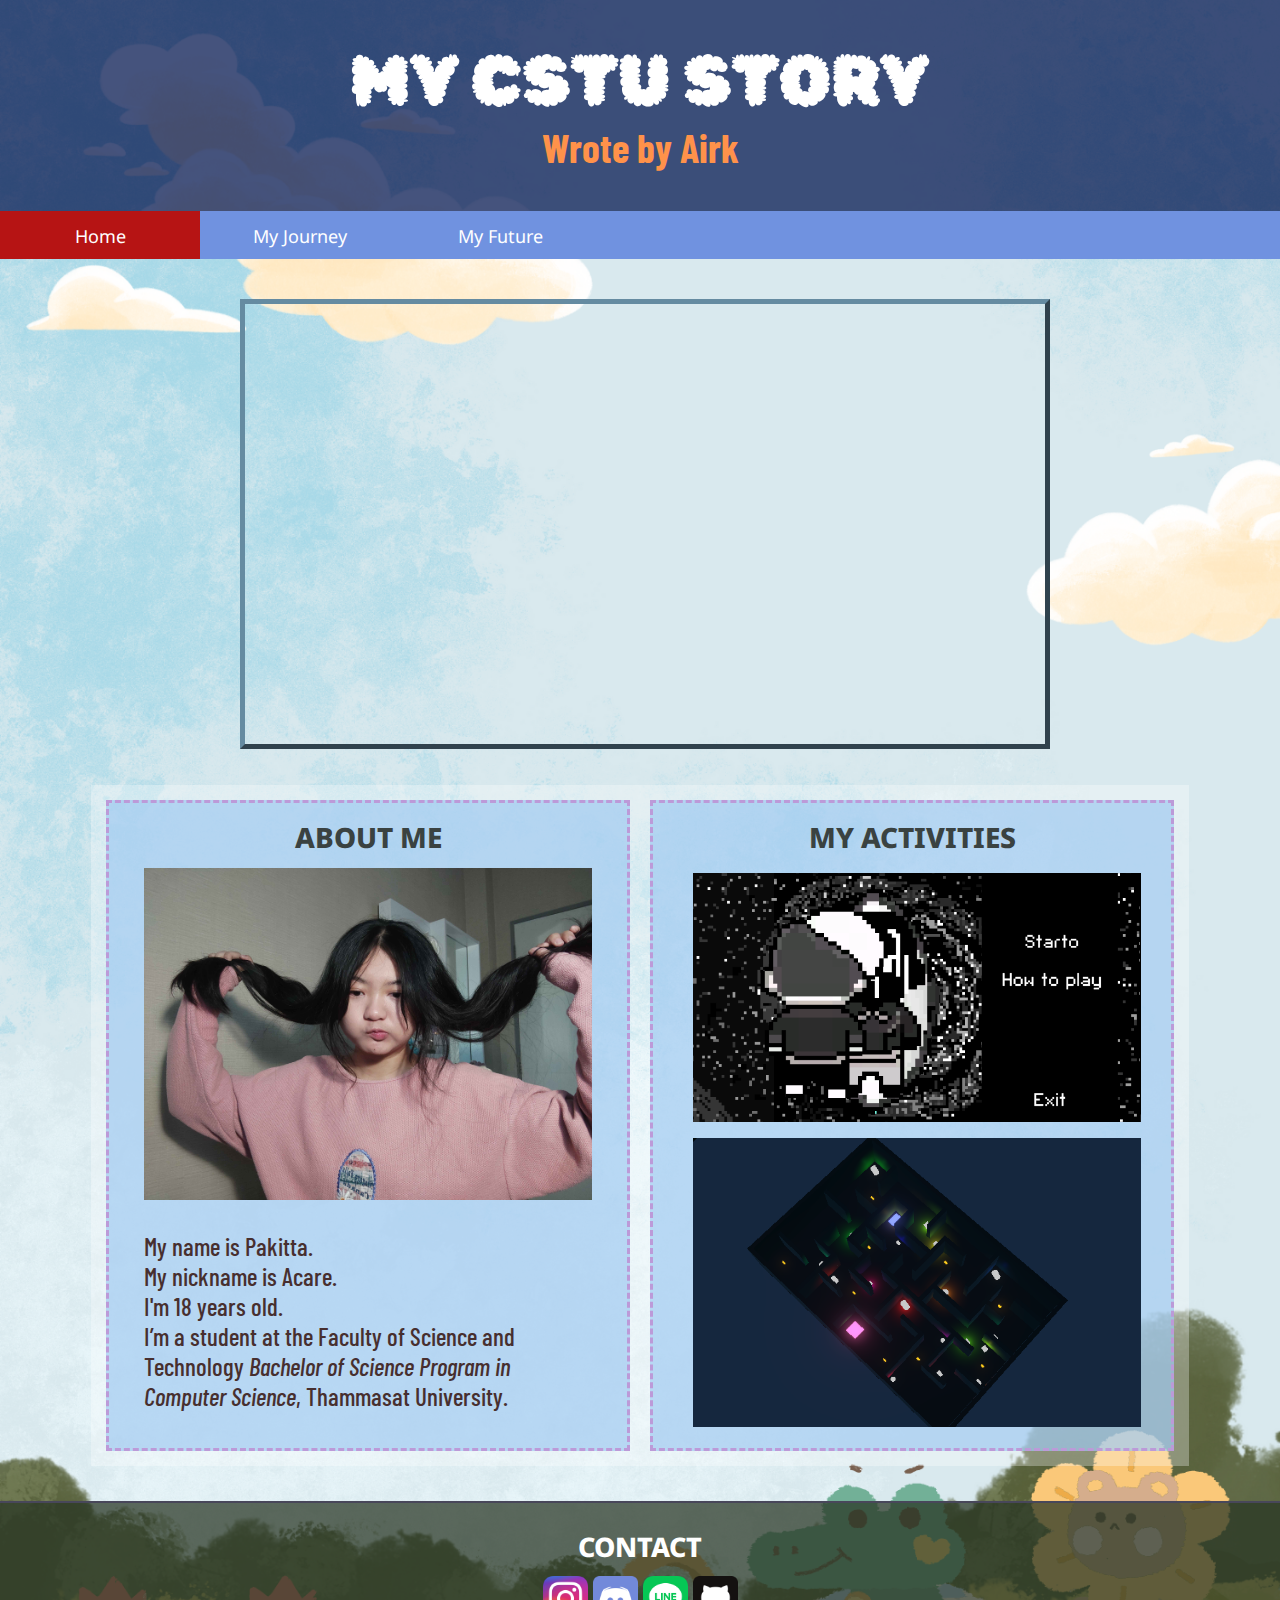
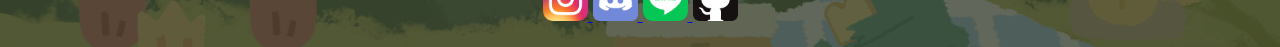
<file: index.html>
<!DOCTYPE html>
<html lang="th">
    <head>
        <meta charset="UTF-8" name="viewport" content="width=device-width, initial-scale=1.0">
        <title>AIRK CSTU STORY</title>
        <link rel="stylesheet" href="mystyle.css">
    </head>

    <body>
        <header>
            <H1>MY CSTU STORY</H1>
            <center>
                <h4>Wrote by Airk</h4>
            </center>
        </header>

        <nav>
            <ul>
                <li><a class="active" href="index.html">Home</a></li>
                <li><a href="myjourney.html">My Journey</a></li>
                <li><a href="myfuture.html">My Future</a></li>
            </ul>
        </nav>
        
        <main>
            <section class="video-container">
                <iframe width="720" height="440" 
                    src="https://www.youtube.com/embed/FkDbe5jxORc?si=7vpRjaU-YBxJ1AIE" 
                    title="YouTube video player" 
                    frameborder="0" 
                    allow="accelerometer; autoplay; clipboard-write; encrypted-media; gyroscope; picture-in-picture; web-share" 
                    referrerpolicy="strict-origin-when-cross-origin" 
                    allowfullscreen>
                </iframe>
            </section>
            
            <section id="my-info-section">
                <section class="about-me-section">
                    <h3>ABOUT ME</h3>

                    <div class="pic-container">
                        <img id="mypic" src="resources/mypicture.jpg" alt="Pakitta picture">
                    </div>
                    <div class="text-container">
                        <p> My name is Pakitta. 
                            <br> My nickname is Acare.
                            <br> I'm 18 years old.
                            <br> I’m a student at the Faculty of Science and Technology <i>Bachelor of Science Program in Computer Science</i>, Thammasat University.
                        </p>
                    </div>
                </section>

                <section class="my-activity-section">
                    <h3>MY ACTIVITIES</h3>

                    <div class="pic-container">
                        <a href="https://drive.google.com/file/d/1wSfoBTz9Rqs7TOBsAsDUk9dagJikqW_n/view?usp=drive_link">
                            <img id="activityPicture" src="resources/relifeNightmare.png" alt="Re:life Nightmare Game Preview">
                        </a>
                        <a href="https://airk-owo.itch.io/world-hardest-game">
                            <img id="activityPicture" src="resources/worldHardest.PNG" alt="World Hardest Game">
                        </a>
                    </div>
                </section>
            </section>
        </main>

        <footer>
            <h2>CONTACT</h2>

            <a href="https://www.instagram.com/axrk_i/" target="black">
                <img class="icon" src="resources/igIcon.png">
            </a>
            <a href="https://discord.gg/DvswGtrF" target="black">
                <img class="icon" src="resources/discordIcon.png">
            </a>
            <a href="https://line.me/ti/p/65tJ64uQX7" target="black">
                <img class="icon" src="resources/lineIcon.png">
            </a>
            <a href="https://github.com/airk-owo" target="black">
                <img class="icon" src="resources/githubIcon.png">
            </a>
        </footer>
    </body>
</html>
</file>
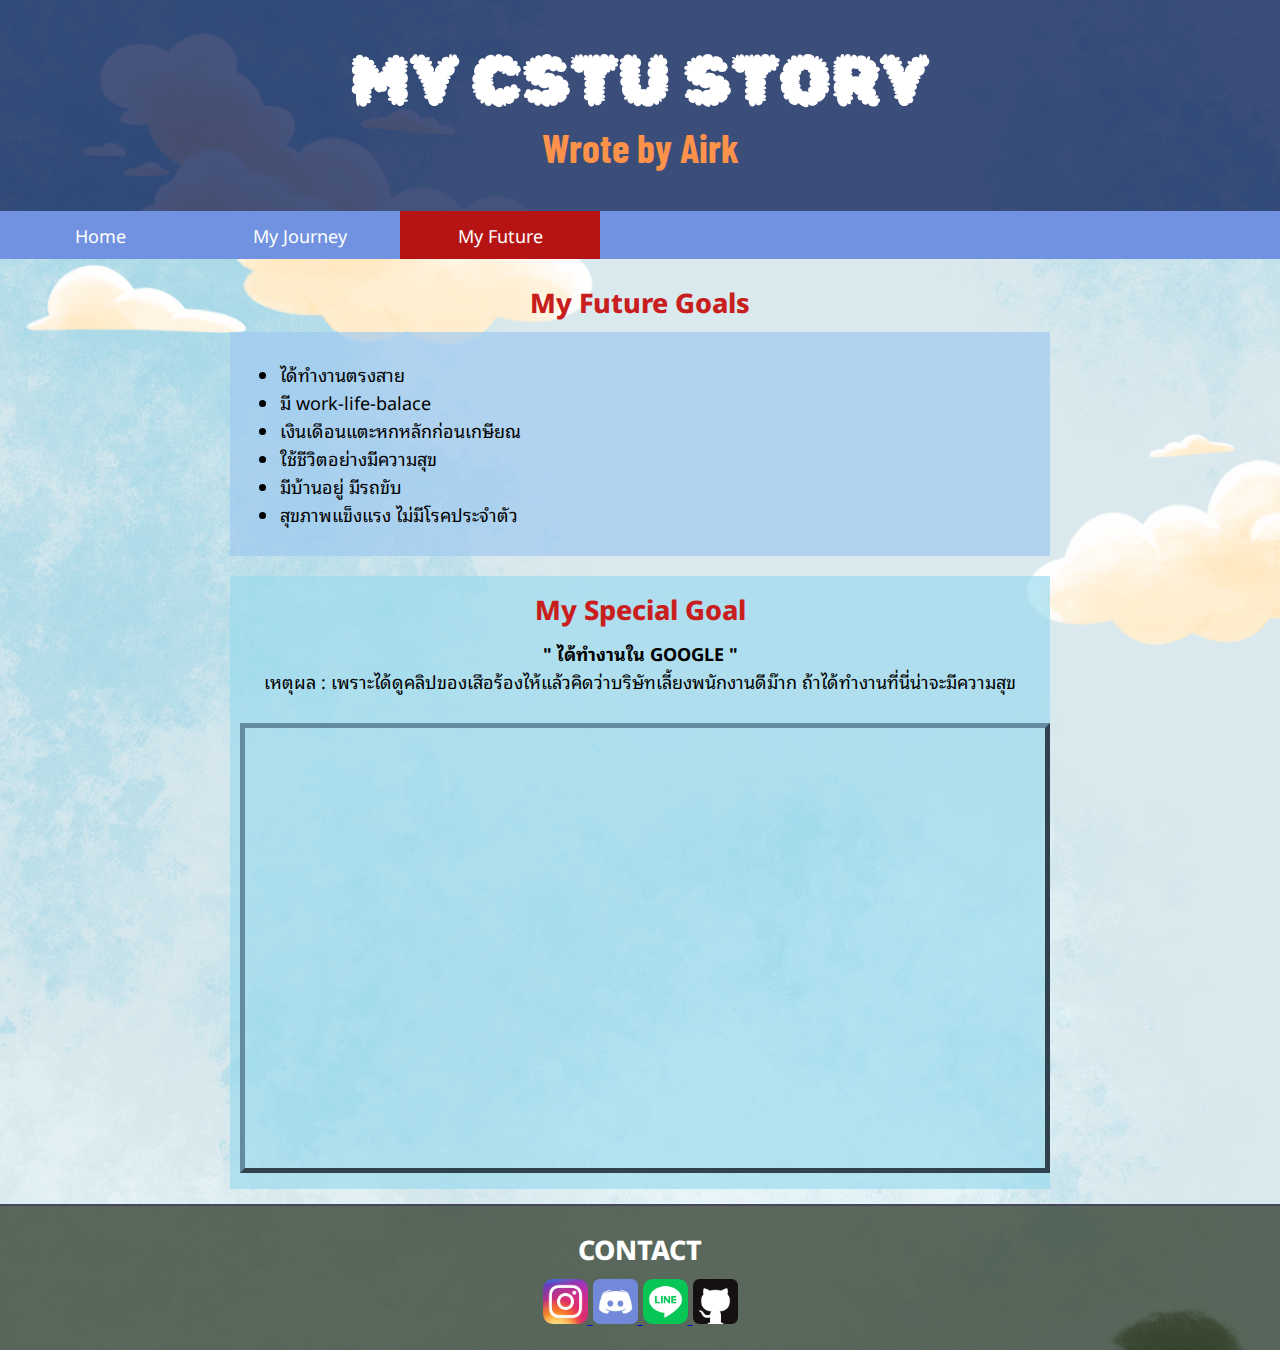
<file: myfuture.html>
<!DOCTYPE html>
<html lang="th">
    <head>
        <meta charset="UTF-8">
        <title>AIRK CSTU STORY</title>
        <link rel="stylesheet" href="mystyle.css">
    </head>
    <body>
        <header>
            <H1>MY CSTU STORY</H1>
            <center>
                <h4>Wrote by Airk</h4>
            </center>
        </header>

        <nav>
            <ul>
                <li><a href="index.html">Home</a></li>
                <li><a href="myjourney.html">My Journey</a></li>
                <li><a class="active" href="myfuture.html">My Future</a></li>
            </ul>
        </nav>

        <main>
            <h2>My Future Goals</h2>
            <section id="my-future-plan">
                <ul>
                    <li>ได้ทำงานตรงสาย</li> 
                    <li>มี work-life-balace</li>
                    <li>เงินเดือนแตะหกหลักก่อนเกษียณ</li>
                    <li>ใช้ชีวิตอย่างมีความสุข</li>
                    <li>มีบ้านอยู่ มีรถขับ</li>
                    <li>สุขภาพแข็งแรง ไม่มีโรคประจำตัว</li>
                </ul>
            </section>

            <section id="my-special-goal">
                <h2>My Special Goal</h2>
                <strong>" ได้ทำงานใน GOOGLE "</strong>
                <br>เหตุผล : เพราะได้ดูคลิปของเสือร้องไห้แล้วคิดว่าบริษัทเลี้ยงพนักงานดีม๊าก ถ้าได้ทำงานที่นี่น่าจะมีความสุข
                <br><br>
                <iframe width="720" height="440"
                    src="https://www.youtube.com/embed/UvLiCVrNId0?si=GAZZJE5BpB21kkbP" 
                    title="YouTube video player" 
                    frameborder="0" 
                    allow="accelerometer; autoplay; clipboard-write; encrypted-media; gyroscope; picture-in-picture; web-share" 
                    referrerpolicy="strict-origin-when-cross-origin" 
                    allowfullscreen>
                </iframe>
            </section>
        </main>

        <footer>
            <h2>CONTACT</h2>

            <a href="https://www.instagram.com/axrk_i/" target="black">
                <img class="icon" src="resources/igIcon.png">
            </a>
            <a href="https://discord.gg/DvswGtrF" target="black">
                <img class="icon" src="resources/discordIcon.png">
            </a>
            <a href="https://line.me/ti/p/65tJ64uQX7" target="black">
                <img class="icon" src="resources/lineIcon.png">
            </a>
            <a href="https://github.com/airk-owo" target="black">
                <img class="icon" src="resources/githubIcon.png">
            </a>
        </footer>
    </body>
</html>
</file>
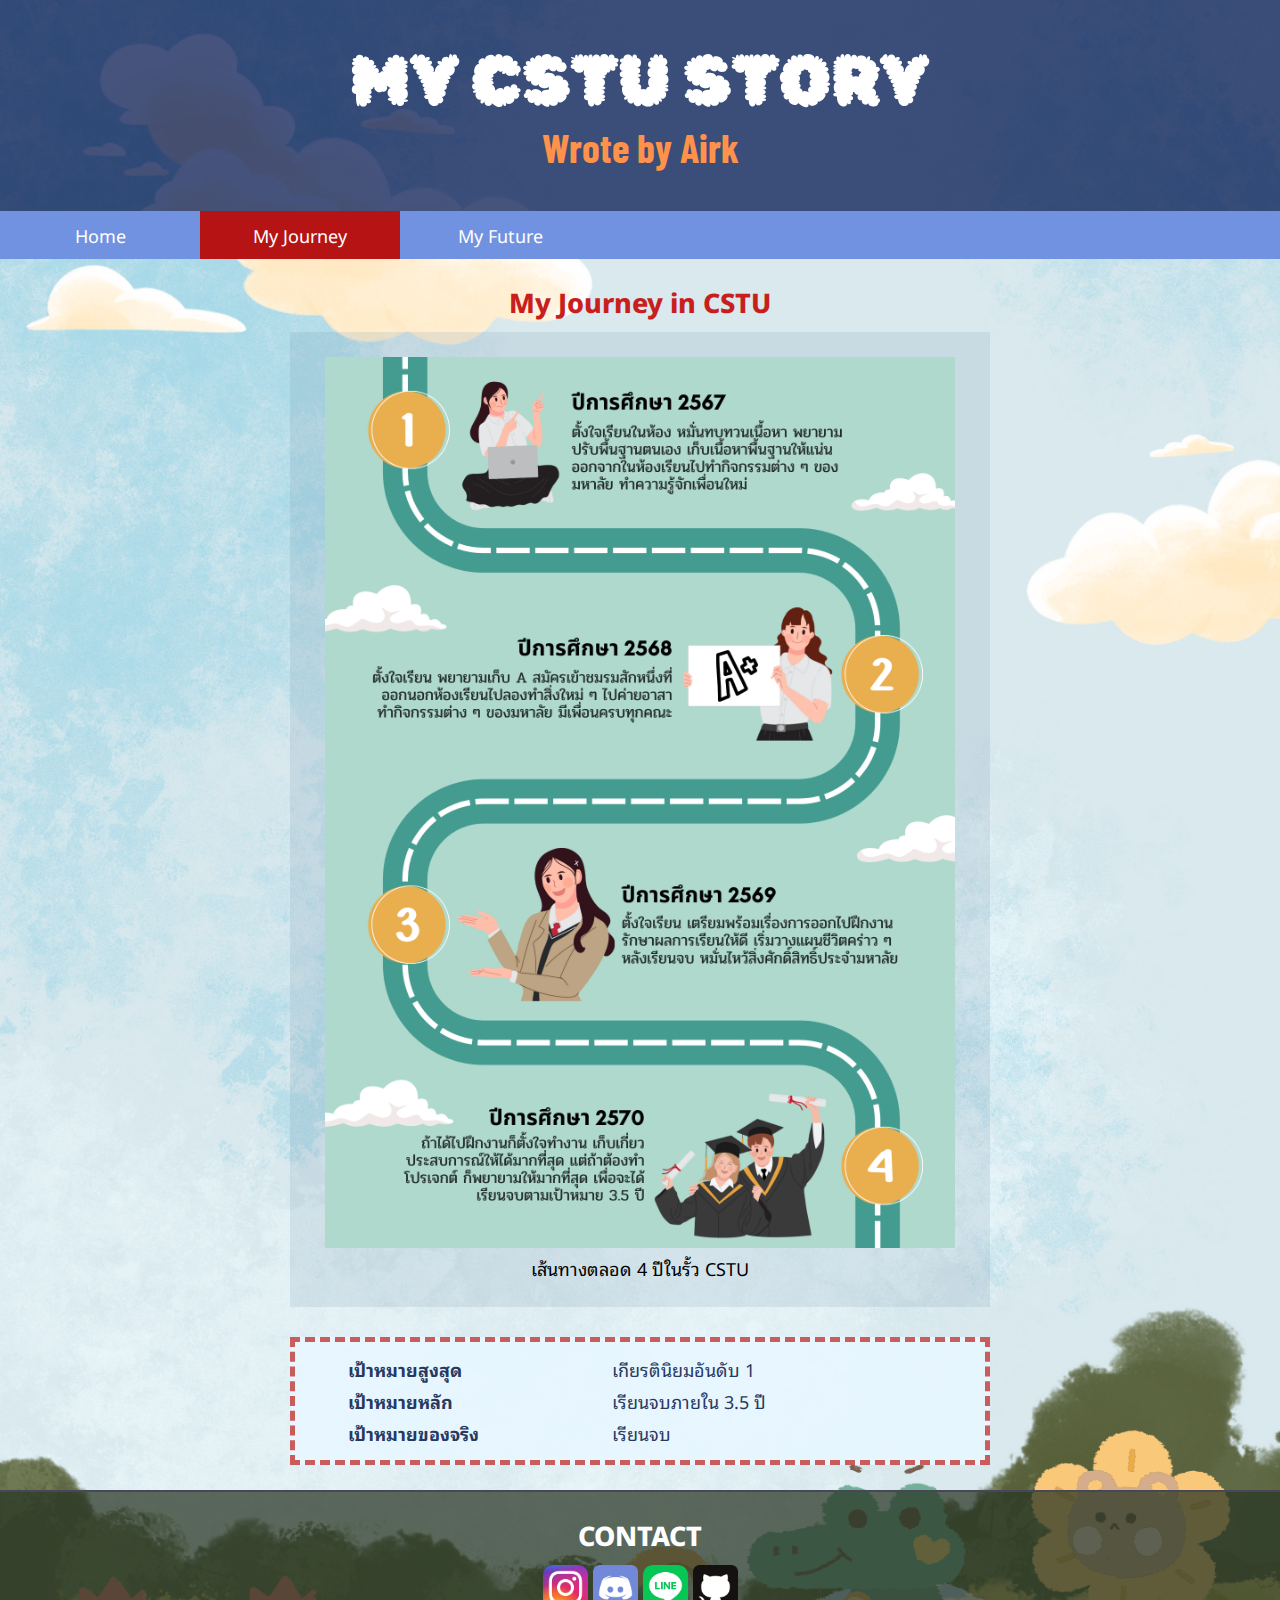
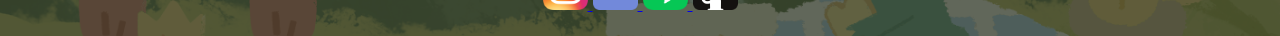
<file: myjourney.html>
<!DOCTYPE html>
<html lang="th">
    <head>
        <meta charset="UTF-8">
        <title>AIRK CSTU STORY</title>
        <link rel="stylesheet" href="mystyle.css">
    </head>
    <body>
        <header>
            <H1>MY CSTU STORY</H1>
            <center>
                <h4>Wrote by Airk</h4>
            </center>
        </header>

        <nav>
            <ul>
                <li><a href="index.html">Home</a></li>
                <li><a class="active" href="myjourney.html">My Journey</a></li>
                <li><a href="myfuture.html">My Future</a></li>
            </ul>
        </nav>

        <main>
            <h2>My Journey in CSTU</h2>
            <section id="four-year-journey">
                <img id="journey-picture" src="resources/myjourney.png" alt="journey-picture">
                <br>เส้นทางตลอด 4 ปีในรั้ว CSTU
            </section>
            
            <section id="journey-goals">
                <table>
                    <tr>
                        <th>เป้าหมายสูงสุด</td>
                        <td>เกียรตินิยมอันดับ 1</td>
                    </tr>
                    <tr>
                        <th>เป้าหมายหลัก</td>
                        <td>เรียนจบภายใน 3.5 ปี</td>
                    </tr>
                    <tr>
                        <th>เป้าหมายของจริง</td>
                        <td>เรียนจบ</td>
                    </tr>
                </table>
            </section>
        </main>

        <footer>
            <h2>CONTACT</h2>

            <a href="https://www.instagram.com/axrk_i/" target="black">
                <img class="icon" src="resources/igIcon.png">
            </a>
            <a href="https://discord.gg/DvswGtrF" target="black">
                <img class="icon" src="resources/discordIcon.png">
            </a>
            <a href="https://line.me/ti/p/65tJ64uQX7" target="black">
                <img class="icon" src="resources/lineIcon.png">
            </a>
            <a href="https://github.com/airk-owo" target="black">
                <img class="icon" src="resources/githubIcon.png">
            </a>
        </footer>
    </body>
</html>
</file>
<file: mystyle.css>
@import url('https://fonts.googleapis.com/css2?family=Noto+Sans+Thai+Looped:wght@100;200;300;400;500;600;700;800;900&display=swap');
@import url('https://fonts.googleapis.com/css2?family=Barlow+Condensed:ital,wght@0,100;0,200;0,300;0,400;0,500;0,600;0,700;0,800;0,900;1,100;1,200;1,300;1,400;1,500;1,600;1,700;1,800;1,900&display=swap');
@import url('https://fonts.googleapis.com/css2?family=Rubik+Bubbles&display=swap');

body {
    font-family: "Noto Sans Thai Looped", sans-serif;
    font-weight: 400;
    font-style: normal;
    background-image: url('resources/background.png');
    background-size: cover;
    background-repeat: no-repeat;

    min-height: 100vh;
    display: flex;
    flex-direction: column;
    margin: 0%;
    font-size: 12px;
}

p {
    font-family: "Barlow Condensed", sans-serif;
    font-weight: 500;
    font-size: large;
    color: rgb(71, 47, 47);
}

h1 {
    text-align: center;
    color: rgb(255, 255, 255);
    font-weight: 100;
    font-size: 50px;
    margin: 0%;
}

h2 {
    text-align: center;
    font-weight: 800;
    color: rgb(201, 30, 30);
    margin: 0%;
    padding-bottom: 10px;
}

h3 {
    text-align: center;
    font-weight: 800;
    color: rgb(58, 66, 65);
    margin: 0%;
    padding-bottom: 10px;
}

h4 {
    color: #ff924a;
    font-size: 20px;
    margin: 0%;
    font-family: "Barlow Condensed", sans-serif;
}

table {
    margin-left: auto;
    margin-right: auto;
    text-align: center;
}

div, section {
    padding: 10px;
    margin:auto;
    width: 90%;
}

main {
    margin-top: 20px;
    margin-bottom: 15px;
}

header {
    padding: 20px 0px;
    background-color: rgba(6, 24, 80, 0.747);
    font-family: "Rubik Bubbles", system-ui;
}

#my-info-section {
    background-color: rgba(255, 255, 255, 0.308);
    margin: 20px auto;
    padding: 5px 5px 5px 5px;
    width: 90%;
}

.about-me-section {
    border: dashed 3px rgb(188, 154, 216);
    background-color:rgba(159, 201, 241, 0.685);
    margin: 5px;
    padding: 10px;
}

.my-activity-section {
    border: dashed 3px rgb(188, 154, 216);
    background-color:rgba(159, 201, 241, 0.685);
    margin: 5px;
    padding: 10px;
}

#mypic {
    width: 100%;
    max-width: 300px;
}

.pic-container {
    text-align: center;
    padding: 0%;
}

.text-container {
    padding: 0%;
}

#activityPicture {
    width: 100%;
    max-width: 300px;
}

/* video */

.video-container {
    background-color: rgba(255, 255, 255, 0);
    max-width: 300px;
    max-height: 200px;
    margin: 10px auto;
}

iframe {
    border: 5px, outset, #658ba1;
    max-width: 300px;
    max-height: 200px;
    width: 100%;
}

/* footer */

footer {
    width: 100%;
    background-color: rgba(40, 53, 35, 0.733);
    margin-top: auto;
    margin-left: auto;
    margin-right: auto;
    text-align: center;
    padding: 10px 0px;
    border-top: solid 2px rgb(72, 71, 90);
}

footer h2 {
    color: white;
}

.icon {
    width: 30px;
    height: 30px;
}

/* navigation bar */

nav {
    position: -webkit-sticky; /* Safari */
    position: sticky;
    top: 0;
}

nav ul {
    list-style-type: none;
    margin: 0;
    padding: 0;
    overflow: hidden;
    background-color: #7092e0;
}

nav li {
    float: left;
    width: 33%;
}

nav li a {
    display: block;
    color: white;
    text-align: center;
    padding: 10px 10px;
    text-decoration: none;
}

nav li a:hover:not(.active) {
    background-color: #6180c7c2;
}

.active {
    background-color: #b61414;
}

@media screen and (min-width: 361px) {
    body {
        font-size: 18px;
    }
    
    p {
        font-size: 20px;
    }
    
    h1 {
        font-size: 65px;
    }
    
    h4 {
        font-size: 30px;
    }
    
    header {
        padding: 40px 30px;
        font-size: xx-large;
    }
    
    #my-info-section {
        
        width: 90%;
    }
    
    .about-me-section {
        margin: 10px;
    }

    .my-activity-section {
        margin: 10px;
    }
    
    #mypic {
        max-width: 600px;
    }
    
    .pic-container {
        text-align: center;
    }
    
    #activityPicture {
        max-width: 500px;
    }
    
    /* video */
    
    .video-container {
        max-width: 720px;
        max-height: 600px;
    }
    
    iframe {
        max-width: 720px;
        max-height: 600px;
    }
    
    /* footer */
    
    footer {
        padding: 15px 0px;
    }

    .icon {
        width: 40px;
        height: 40px;
    }
    
    /* navigation bar */
    
    nav li {
        float: left;
    }

    nav li a {
        padding: 10px 16px;
    }
}

@media screen and (min-width: 769px) {
    p {
        font-size: 25px;
    }
    
    h1 {
        font-size: 70px;
    }

    h3 {
        font-size: 28px;
    }
    
    h4 {
        font-size: 40px;
    }
    
    header {
        padding: 40px 20px;
    }
    
    #my-info-section {
        width: 85%;
        display: flex;
    }
    
    #mypic {
        max-width: 600px;
    }
    
    .pic-container {
        text-align: center;
    }
    
    #activityPicture {
        max-width: 600px;
        margin: 5px;
    }
    
    /* video */
    
    .video-container {
        max-width: 800px;
        max-height: 800px;
    }
    
    iframe {
        max-width: 800px;
        max-height: 800px;
    }
    
    /* footer */
    
    footer {
        padding: 20px 0px;
    }

    .icon {
        width: 45px;
        height: 45px;
    }
    
    /* navigation bar */
    
    nav li {
        float: left;
        width: 200px;
    }
}

/* my journey page */

#four-year-journey {
    text-align: center;
    font-family: "Noto Sans Thai Looped", sans-serif;
    font-weight: 400;
    font-style: normal;
    width: 90%;
    max-width: 700px;
    background-color: rgba(113, 145, 172, 0.164);
    padding: 25px 0px;
}

#journey-picture {
    width: 90%;
    max-width: 700px;
}

#journey-goals {
    width: 90%;
}

table {
    border: dashed 5px rgb(201, 93, 93);
    padding: 10px 50px;
    margin-top: 20px;
    text-align: left;
    color: #28395f;
    background-color: rgba(231, 246, 255, 0.918);
    width: 90%;
    max-width: 700px;
}

td {
    padding: 0px 10px;
}

/* my future page */

#my-future-plan {
    background-color:rgba(159, 201, 241, 0.685);
    max-width: 800px;
    margin-bottom: 20px;
}

#my-special-goal {
    background-color:rgba(156, 219, 238, 0.685);
    text-align: center;
    width: 90%;
    max-width: 800px;
}
</file>
